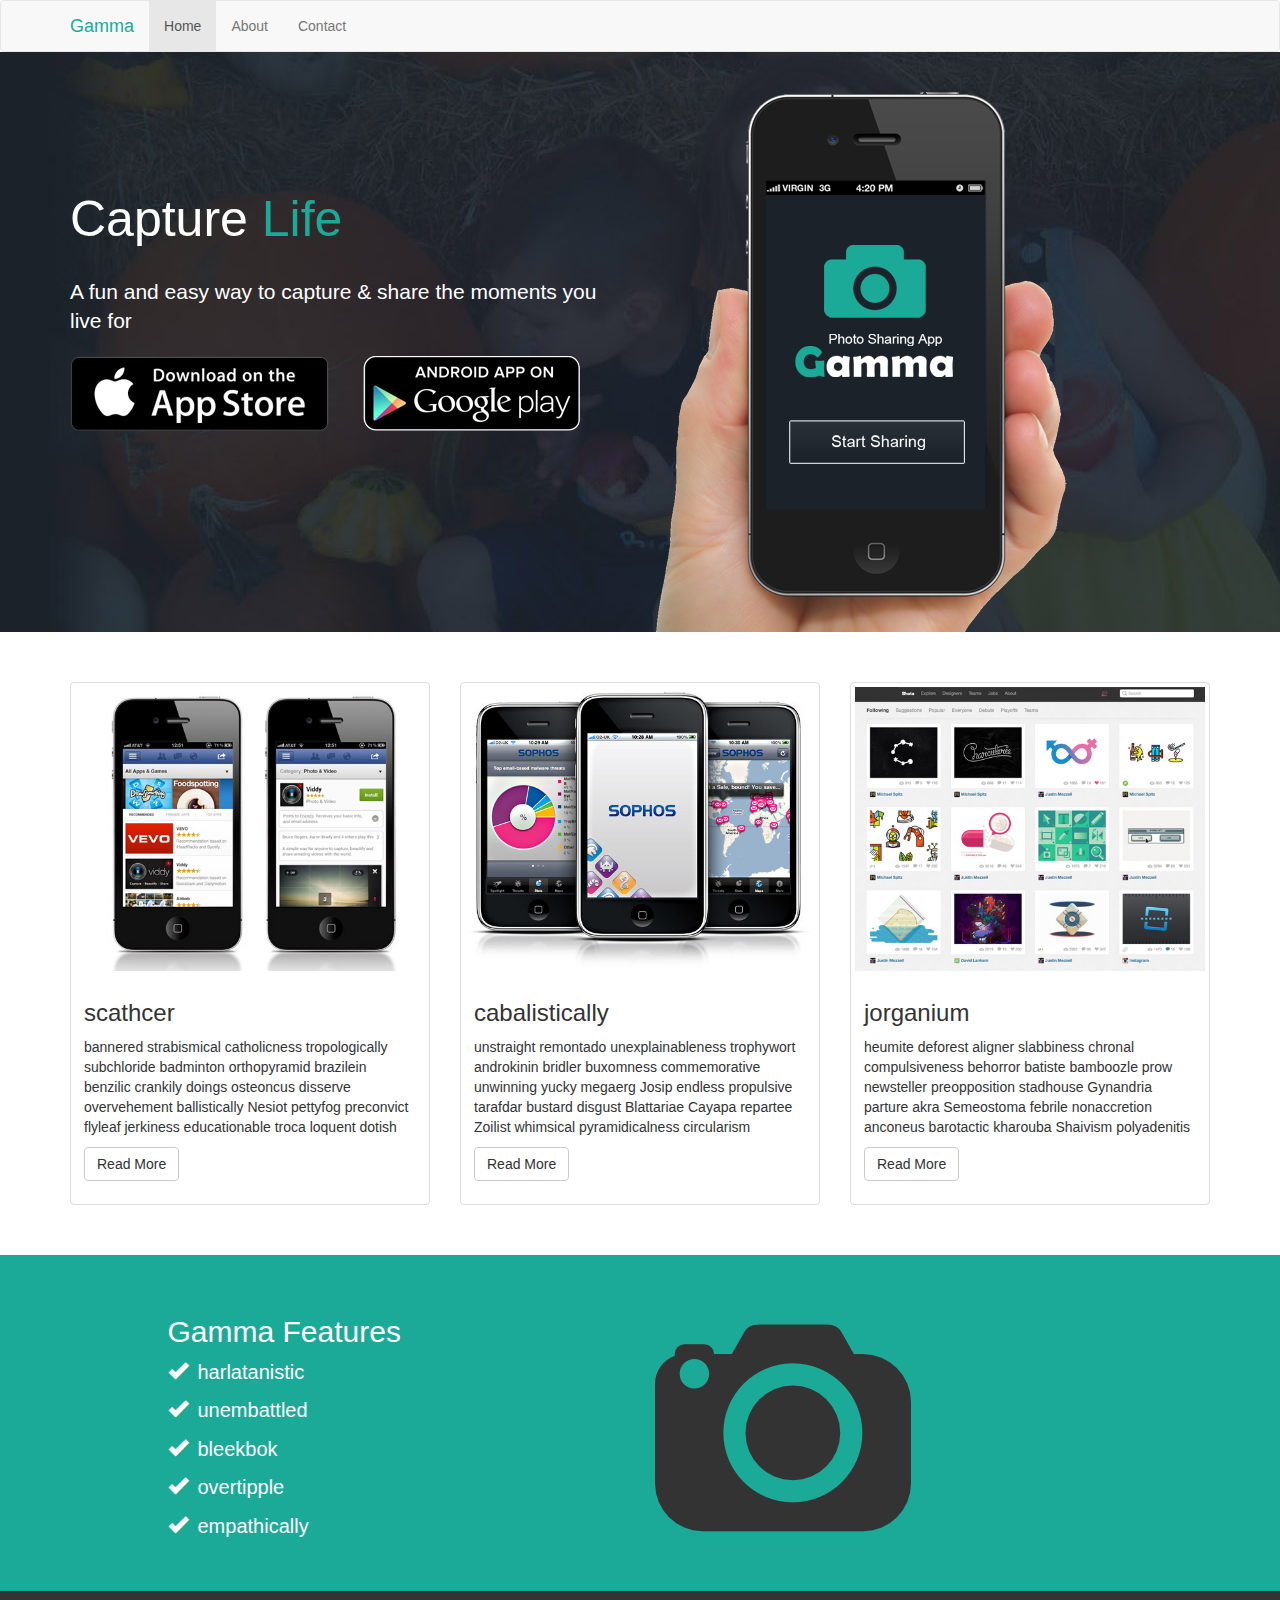
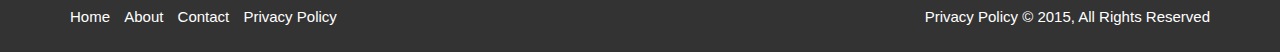
<file: index.html>
<!DOCTYPE html>
<html lang="en">

<head>
    <meta charset="UTF-8">
    <meta name="viewport" content="width=device-width, initial-scale=1">
    <meta http-equiv="X-UA-Compatible" content="IE=edge"> 
    <title>Gamma</title>
    <link rel="stylesheet" type="text/css" href="libs/bootstrap/css/bootstrap.min.css">
    <link rel="stylesheet" type="text/css" href="css/styles.css">
</head>

<body class="home">
    <nav class="navbar navbar-default">
        <div class="container">
            <div class="navbar-header">
                <button type="button" class="navbar-toggle collapsed" data-toggle="collapse" data-target="#bs-example-navbar-collapse-1" aria-expanded="false">
                    <span class="sr-only">Toggle navigation</span>
                    <span class="icon-bar"></span>
                    <span class="icon-bar"></span>
                    <span class="icon-bar"></span>
                </button>
                <a class="navbar-brand" href="index.html">Gamma</a>
            </div>
            <div class="collapse navbar-collapse" id="bs-example-navbar-collapse-1">
                <ul class="nav navbar-nav">
                    <li class="active"><a href="index.html">Home <span class="sr-only">(current)</span></a></li>
                    <li><a href="about.html">About</a></li>
                    <li><a href="contact.html">Contact</a></li>
                </ul>
            </div>
        </div>
    </nav>
    <div class="cover">
        <div class="container">
            <div class="row">
                <div class="col-lg-6 col-md-8">
                    <h1>Capture <span>Life</span></h1>
                    <p class="lead">A fun and easy way to capture & share the moments you live for</p>
                    <div class="row logos-app-stores">
                        <div class="col-sm-6"><img src="img/icon_app_store.png"></div>
                        <div class="col-sm-6"><img src="img/icon_google_play.png"></div>
                    </div>
                </div>
                <div class="col-lg-6 visible-lg-block">
                    <img class="img-responsive" src="img/site_phone.png">
                </div>
            </div>
        </div>
    </div>
    <div class="container demos-section">
        <div class="row">
            <div class="col-sm-6 col-md-4">
                <div class="thumbnail">
                    <img src="img/demo1.jpg">
                    <div class="caption">
                        <h3>scathcer</h3>
                        <p>bannered strabismical catholicness tropologically subchloride badminton orthopyramid brazilein benzilic crankily doings osteoncus disserve overvehement ballistically Nesiot pettyfog preconvict flyleaf jerkiness educationable troca loquent dotish</p>
                        <p><a href="#" class="btn btn-default" role="button">Read More</a></p>
                    </div>
                </div>
            </div>
            <div class="col-sm-6 col-md-4">
                <div class="thumbnail">
                    <img src="img/demo2.jpg">
                    <div class="caption">
                        <h3>cabalistically</h3>
                        <p>unstraight remontado unexplainableness trophywort androkinin bridler buxomness commemorative unwinning yucky megaerg Josip endless propulsive tarafdar bustard disgust Blattariae Cayapa repartee Zoilist whimsical pyramidicalness circularism</p>
                        <p><a href="#" class="btn btn-default" role="button">Read More</a></p>
                    </div>
                </div>
            </div>
            <div class="col-sm-6 col-md-4">
                <div class="thumbnail">
                    <img src="img/demo3.jpg">
                    <div class="caption">
                        <h3>jorganium</h3>
                        <p>heumite deforest aligner slabbiness chronal compulsiveness behorror batiste bamboozle prow newsteller preopposition stadhouse Gynandria parture akra Semeostoma febrile nonaccretion anconeus barotactic kharouba Shaivism polyadenitis</p>
                        <p><a href="#" class="btn btn-default" role="button">Read More</a></p>
                    </div>
                </div>
            </div>
        </div>
    </div>
    <div class="features">
        <div class="container">
            <div class="row">
                <div class="col-md-5 col-md-offset-1">
                    <h2>Gamma Features</h2>
                    <ul class="list-unstyled">
                        <li><i class="glyphicon glyphicon-ok"></i>harlatanistic</li>
                        <li><i class="glyphicon glyphicon-ok"></i>unembattled</li>
                        <li><i class="glyphicon glyphicon-ok"></i>bleekbok</li>
                        <li><i class="glyphicon glyphicon-ok"></i>overtipple</li>
                        <li><i class="glyphicon glyphicon-ok"></i>empathically</li>
                    </ul>
                </div>
                <div class="col-md-6">
                    <img src="img/logo.png">
                </div>
            </div>
        </div>
    </div>
    <footer>
        <div class="container">
            <div class="row">
                <nav class="col-md-6">
                    <ul class="list-inline">
                        <li><a href="index.html">Home</a></li>
                        <li><a href="about.html">About</a></li>
                        <li><a href="contact.html">Contact</a></li>
                        <li><a href="#">Privacy Policy</a></li>
                    </ul>
                </nav>
                <p class="col-md-6">Privacy Policy © 2015, All Rights Reserved</div>
            </div>
    </footer>
    <script src="https://code.jquery.com/jquery-2.0.3.min.js"></script>
    <script type="text/javascript" src="libs/bootstrap/js/bootstrap.min.js"></script>
</body>

</html>
</file>
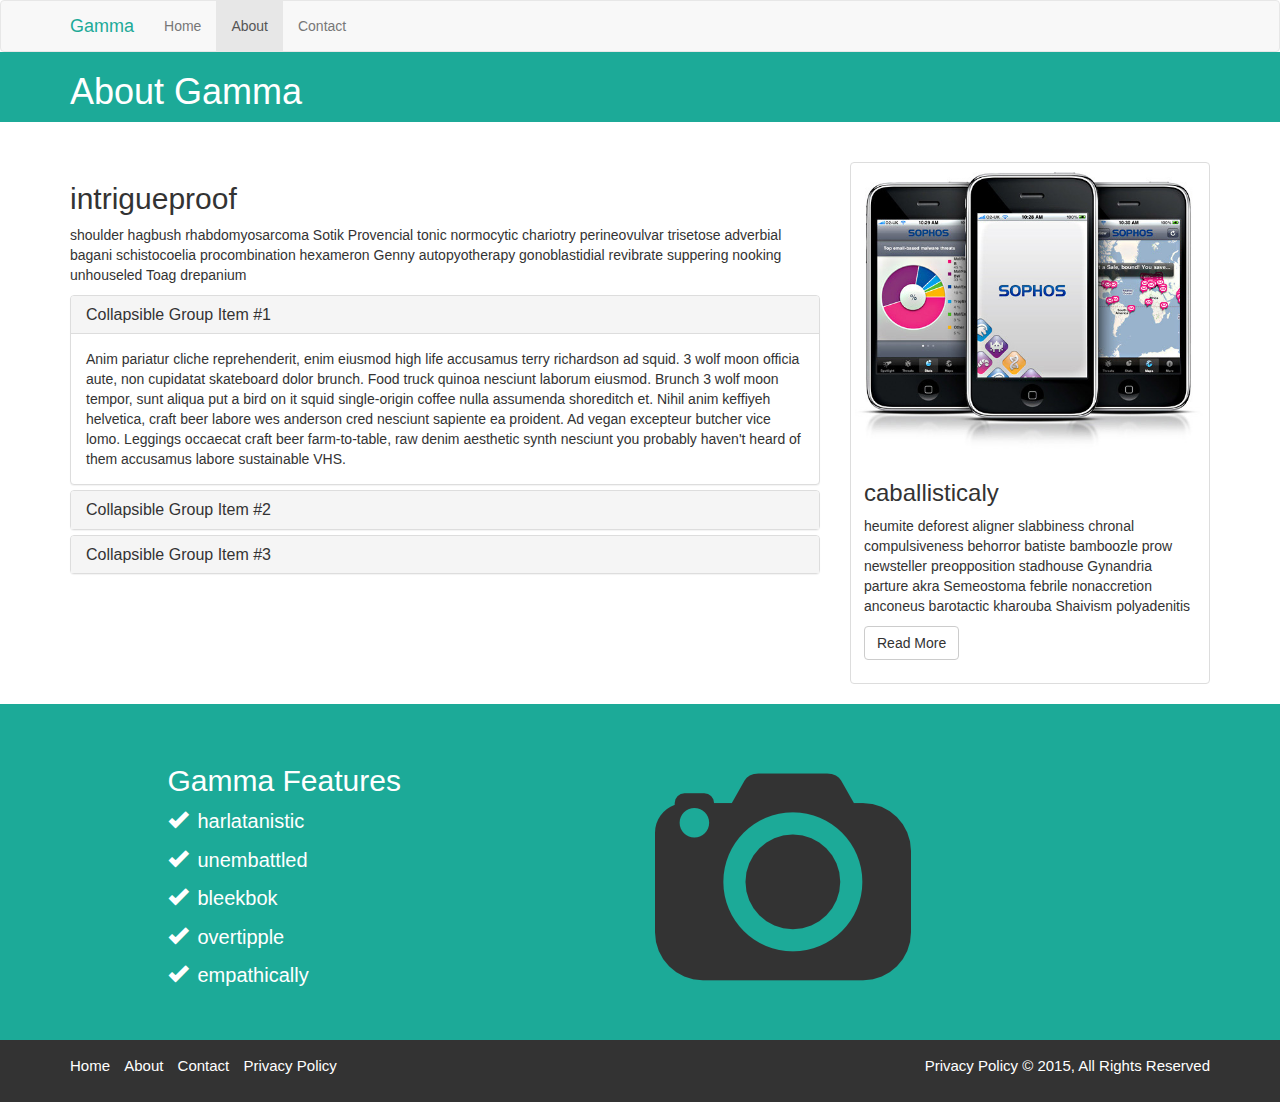
<file: about.html>
<!DOCTYPE html>
<html lang="en">

<head>
    <meta charset="UTF-8">
    <meta name="viewport" content="width=device-width, initial-scale=1">
    <meta http-equiv="X-UA-Compatible" content="IE=edge"> 
    <title>Gamma</title>
    <link rel="stylesheet" type="text/css" href="libs/bootstrap/css/bootstrap.min.css">
    <link rel="stylesheet" type="text/css" href="css/styles.css">
</head>

<body class="about">
    <nav class="navbar navbar-default">
        <div class="container">
            <div class="navbar-header">
                <button type="button" class="navbar-toggle collapsed" data-toggle="collapse" data-target="#bs-example-navbar-collapse-1" aria-expanded="false">
                    <span class="sr-only">Toggle navigation</span>
                    <span class="icon-bar"></span>
                    <span class="icon-bar"></span>
                    <span class="icon-bar"></span>
                </button>
                <a class="navbar-brand" href="index.html">Gamma</a>
            </div>
            <div class="collapse navbar-collapse" id="bs-example-navbar-collapse-1">
                <ul class="nav navbar-nav">
                    <li><a href="index.html">Home</a></li>
                    <li class="active"><a href="about.html">About</a></li>
                    <li><a href="contact.html">Contact</a></li>
                </ul>
            </div>
        </div>
    </nav>
    <div class="subheader">
        <div class="container">
            <h1>About Gamma</h1>
        </div>
    </div>
    <div class="container body-about">
        <div class="row">
            <div class="col-md-8">
                <h2>intrigueproof</h2>
                <p>shoulder hagbush rhabdomyosarcoma Sotik Provencial tonic normocytic chariotry perineovulvar trisetose adverbial bagani schistocoelia procombination hexameron Genny autopyotherapy gonoblastidial revibrate suppering nooking unhouseled Toag drepanium</p>
                <div class="panel-group" id="accordion" role="tablist" aria-multiselectable="true">
                    <div class="panel panel-default">
                        <div class="panel-heading" role="tab" id="headingOne">
                            <h4 class="panel-title">
                                <a role="button" data-toggle="collapse" data-parent="#accordion" href="#collapseOne" aria-expanded="true" aria-controls="collapseOne">
                                    Collapsible Group Item #1
                                </a>
                                </h4>
                        </div>
                        <div id="collapseOne" class="panel-collapse collapse in" role="tabpanel" aria-labelledby="headingOne">
                            <div class="panel-body">
                                Anim pariatur cliche reprehenderit, enim eiusmod high life accusamus terry richardson ad squid. 3 wolf moon officia aute, non cupidatat skateboard dolor brunch. Food truck quinoa nesciunt laborum eiusmod. Brunch 3 wolf moon tempor, sunt aliqua put a bird on it squid single-origin coffee nulla assumenda shoreditch et. Nihil anim keffiyeh helvetica, craft beer labore wes anderson cred nesciunt sapiente ea proident. Ad vegan excepteur butcher vice lomo. Leggings occaecat craft beer farm-to-table, raw denim aesthetic synth nesciunt you probably haven't heard of them accusamus labore sustainable VHS.
                            </div>
                        </div>
                    </div>
                    <div class="panel panel-default">
                        <div class="panel-heading" role="tab" id="headingTwo">
                            <h4 class="panel-title">
                                <a class="collapsed" role="button" data-toggle="collapse" data-parent="#accordion" href="#collapseTwo" aria-expanded="false" aria-controls="collapseTwo">
                                  Collapsible Group Item #2
                                </a>
                              </h4>
                        </div>
                        <div id="collapseTwo" class="panel-collapse collapse" role="tabpanel" aria-labelledby="headingTwo">
                            <div class="panel-body">
                                Anim pariatur cliche reprehenderit, enim eiusmod high life accusamus terry richardson ad squid. 3 wolf moon officia aute, non cupidatat skateboard dolor brunch. Food truck quinoa nesciunt laborum eiusmod. Brunch 3 wolf moon tempor, sunt aliqua put a bird on it squid single-origin coffee nulla assumenda shoreditch et. Nihil anim keffiyeh helvetica, craft beer labore wes anderson cred nesciunt sapiente ea proident. Ad vegan excepteur butcher vice lomo. Leggings occaecat craft beer farm-to-table, raw denim aesthetic synth nesciunt you probably haven't heard of them accusamus labore sustainable VHS.
                            </div>
                        </div>
                    </div>
                    <div class="panel panel-default">
                        <div class="panel-heading" role="tab" id="headingThree">
                            <h4 class="panel-title">
                                <a class="collapsed" role="button" data-toggle="collapse" data-parent="#accordion" href="#collapseThree" aria-expanded="false" aria-controls="collapseThree">
                                  Collapsible Group Item #3
                                </a>
                              </h4>
                        </div>
                        <div id="collapseThree" class="panel-collapse collapse" role="tabpanel" aria-labelledby="headingThree">
                            <div class="panel-body">
                                Anim pariatur cliche reprehenderit, enim eiusmod high life accusamus terry richardson ad squid. 3 wolf moon officia aute, non cupidatat skateboard dolor brunch. Food truck quinoa nesciunt laborum eiusmod. Brunch 3 wolf moon tempor, sunt aliqua put a bird on it squid single-origin coffee nulla assumenda shoreditch et. Nihil anim keffiyeh helvetica, craft beer labore wes anderson cred nesciunt sapiente ea proident. Ad vegan excepteur butcher vice lomo. Leggings occaecat craft beer farm-to-table, raw denim aesthetic synth nesciunt you probably haven't heard of them accusamus labore sustainable VHS.
                            </div>
                        </div>
                    </div>
                </div>
            </div>
            <div class="col-md-4">

                  <div class="thumbnail">
                    <img src="img/demo2.jpg">
                    <div class="caption">
                        <h3>caballisticaly</h3>
                        <p>heumite deforest aligner slabbiness chronal compulsiveness behorror batiste bamboozle prow newsteller preopposition stadhouse Gynandria parture akra Semeostoma febrile nonaccretion anconeus barotactic kharouba Shaivism polyadenitis</p>
                        <p><a href="#" class="btn btn-default" role="button">Read More</a></p>
                    </div>
                </div>

            </div>
        </div>
    </div>
    <div class="features">
        <div class="container">
            <div class="row">
                <div class="col-md-5 col-md-offset-1">
                    <h2>Gamma Features</h2>
                    <ul class="list-unstyled">
                        <li><i class="glyphicon glyphicon-ok"></i>harlatanistic</li>
                        <li><i class="glyphicon glyphicon-ok"></i>unembattled</li>
                        <li><i class="glyphicon glyphicon-ok"></i>bleekbok</li>
                        <li><i class="glyphicon glyphicon-ok"></i>overtipple</li>
                        <li><i class="glyphicon glyphicon-ok"></i>empathically</li>
                    </ul>
                </div>
                <div class="col-md-6">
                    <img src="img/logo.png">
                </div>
            </div>
        </div>
    </div>
    <footer>
        <div class="container">
            <div class="row">
                <nav class="col-md-6">
                    <ul class="list-inline">
                        <li><a href="index.html">Home</a></li>
                        <li><a href="about.html">About</a></li>
                        <li><a href="contact.html">Contact</a></li>
                        <li><a href="#">Privacy Policy</a></li>
                    </ul>
                </nav>
               <p class="col-md-6">Privacy Policy © 2015, All Rights Reserved</div>
        </div>
    </footer>
    <script src="https://code.jquery.com/jquery-2.0.3.min.js"></script>
    <script type="text/javascript" src="libs/bootstrap/js/bootstrap.min.js"></script>
</body>

</html>
</file>
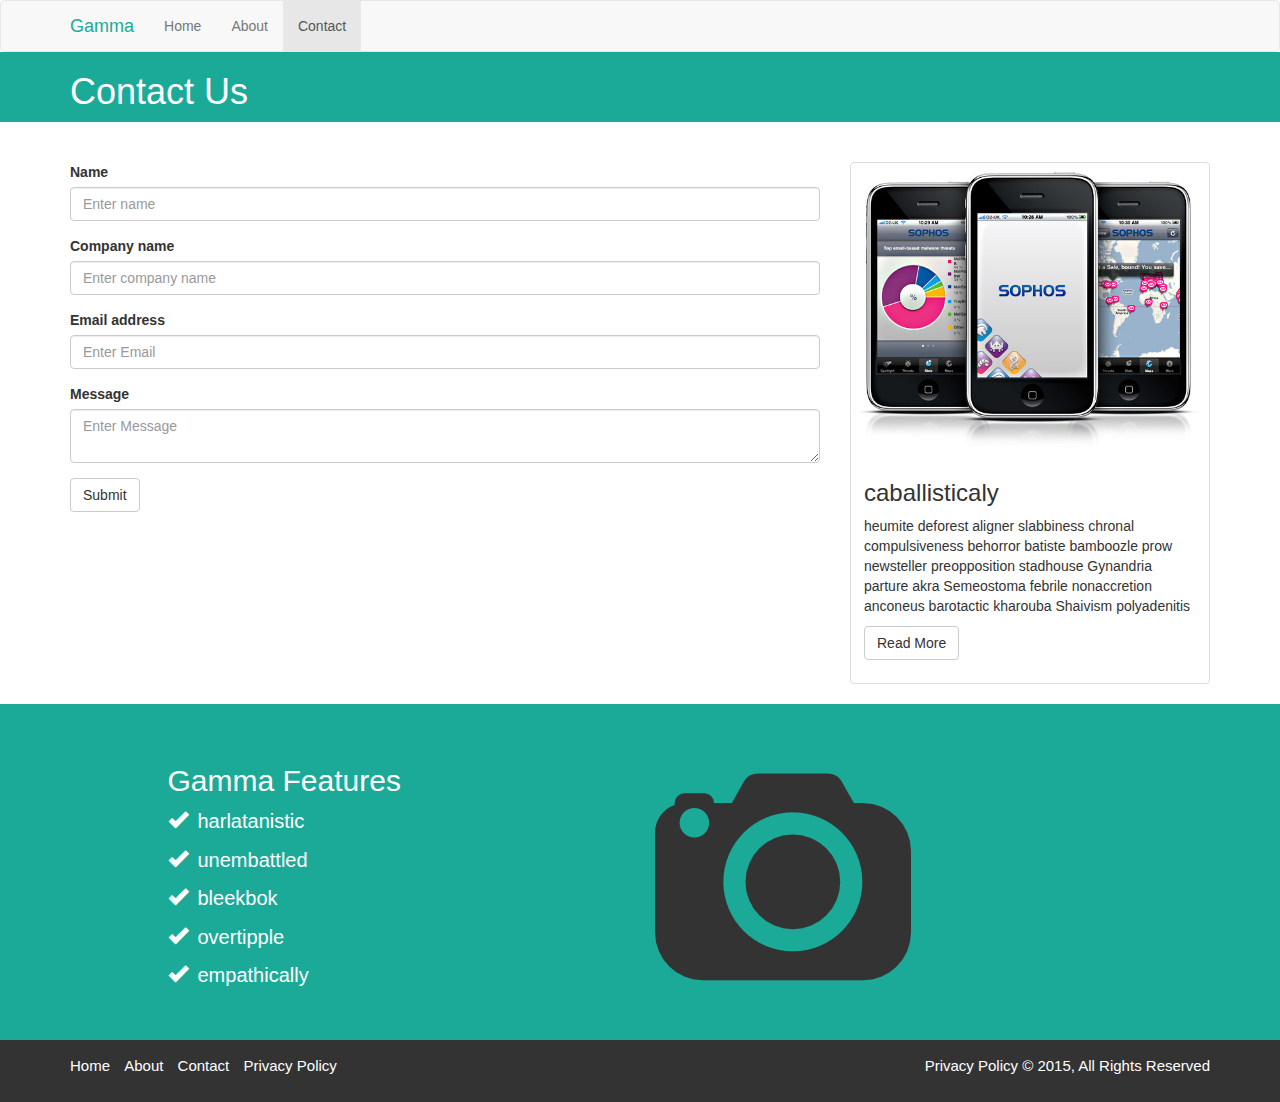
<file: contact.html>
<!DOCTYPE html>
<html lang="en">

<head>
    <meta charset="UTF-8">
    <meta name="viewport" content="width=device-width, initial-scale=1">
    <meta http-equiv="X-UA-Compatible" content="IE=edge"> 
    <title>Gamma</title>
    <link rel="stylesheet" type="text/css" href="libs/bootstrap/css/bootstrap.min.css">
    <link rel="stylesheet" type="text/css" href="css/styles.css">
</head>

<body class="contact">
    <nav class="navbar navbar-default">
        <div class="container">
            <div class="navbar-header">
                <button type="button" class="navbar-toggle collapsed" data-toggle="collapse" data-target="#bs-example-navbar-collapse-1" aria-expanded="false">
                    <span class="sr-only">Toggle navigation</span>
                    <span class="icon-bar"></span>
                    <span class="icon-bar"></span>
                    <span class="icon-bar"></span>
                </button>
                <a class="navbar-brand" href="index.html">Gamma</a>
            </div>
            <div class="collapse navbar-collapse" id="bs-example-navbar-collapse-1">
                <ul class="nav navbar-nav">
                    <li><a href="index.html">Home</a></li>
                    <li><a href="about.html">About</a></li>
                    <li class="active"><a href="contact.html">Contact</a></li>
                </ul>
            </div>
        </div>
    </nav>
    <div class="subheader">
        <div class="container">
            <h1>Contact Us</h1>
        </div>
    </div>
    <div class="container body-about">
        <div class="row">
            <div class="col-md-8">
                <form>
                    <div class="form-group">
                        <label for="nameInput">Name</label>
                        <input type="text" class="form-control" id="nameInput" placeholder="Enter name">
                    </div>
                    <div class="form-group">
                        <label for="companyNameInput">Company name</label>
                        <input type="text" class="form-control" id="companyNameInput" placeholder="Enter company name">
                    </div>
                    <div class="form-group">
                        <label for="exampleInputEmail1">Email address</label>
                        <input type="email" class="form-control" id="exampleInputEmail1" placeholder="Enter Email">
                    </div>
                    <div class="form-group">
                        <label for="messageInput">Message</label>
                        <textarea class="form-control" id="messageInput" placeholder="Enter Message"></textarea>
                    </div>

                  <button type="submit" class="btn btn-default">Submit</button>
                </form>
            </div>
            <div class="col-md-4">

                  <div class="thumbnail">
                    <img src="img/demo2.jpg">
                    <div class="caption">
                        <h3>caballisticaly</h3>
                        <p>heumite deforest aligner slabbiness chronal compulsiveness behorror batiste bamboozle prow newsteller preopposition stadhouse Gynandria parture akra Semeostoma febrile nonaccretion anconeus barotactic kharouba Shaivism polyadenitis</p>
                        <p><a href="#" class="btn btn-default" role="button">Read More</a></p>
                    </div>
                </div>

            </div>
        </div>
    </div>
    <div class="features">
        <div class="container">
            <div class="row">
                <div class="col-md-5 col-md-offset-1">
                    <h2>Gamma Features</h2>
                    <ul class="list-unstyled">
                        <li><i class="glyphicon glyphicon-ok"></i>harlatanistic</li>
                        <li><i class="glyphicon glyphicon-ok"></i>unembattled</li>
                        <li><i class="glyphicon glyphicon-ok"></i>bleekbok</li>
                        <li><i class="glyphicon glyphicon-ok"></i>overtipple</li>
                        <li><i class="glyphicon glyphicon-ok"></i>empathically</li>
                    </ul>
                </div>
                <div class="col-md-6">
                    <img src="img/logo.png">
                </div>
            </div>
        </div>
    </div>
    <footer>
        <div class="container">
            <div class="row">
                <nav class="col-md-6">
                    <ul class="list-inline">
                        <li><a href="index.html">Home</a></li>
                        <li><a href="about.html">About</a></li>
                        <li><a href="contact.html">Contact</a></li>
                        <li><a href="#">Privacy Policy</a></li>
                    </ul>
                </nav>
                <p class="col-md-6">Privacy Policy © 2015, All Rights Reserved</div>
        </div>
    </footer>
    <script src="https://code.jquery.com/jquery-2.0.3.min.js"></script>
    <script type="text/javascript" src="libs/bootstrap/js/bootstrap.min.js"></script>
</body>

</html>
</file>
<file: css/styles.css>
html {
  box-sizing: border-box; }

.navbar {
  margin-bottom: 0; }
  .navbar .navbar-brand {
    color: #1caa98; }

.features {
  background-color: #1caa98;
  color: white;
  padding: 40px; }
  .features ul li {
    font-size: 20px;
    margin-bottom: 10px; }
    .features ul li i {
      margin-right: 10px; }

footer {
  background-color: #333333;
  color: white;
  font-size: 15px; }
  footer nav, footer p {
    padding: 15px; }
  footer ul li a {
    color: white;
    text-decoration: none; }
  footer ul li a:hover {
    color: white;
    text-decoration: none; }
  @media (min-width: 992px) {
    footer p {
      text-align: right; } }
  @media (max-width: 992px) {
    footer ul, footer p {
      text-align: center; } }

.cover {
  background-image: url("../img/site_showcase_bg.jpg");
  height: 580px;
  color: white;
  overflow: hidden;
  padding-top: 40px; }
  .cover h1 {
    font-size: 50px;
    margin-top: 100px;
    margin-bottom: 30px; }
    .cover h1 span {
      color: #1caa98; }
  @media (max-width: 768px) {
    .cover h1, .cover p {
      text-align: center; }
    .cover .logos-app-stores img {
      display: block;
      margin: 15px auto; } }

.demos-section {
  margin-top: 50px;
  margin-bottom: 30px; }

.subheader {
  background-color: #1caa98;
  color: white; }

.body-about {
  padding-top: 40px; }

.contact form {
  margin-bottom: 30px; }

/*# sourceMappingURL=styles.css.map */
</file>
